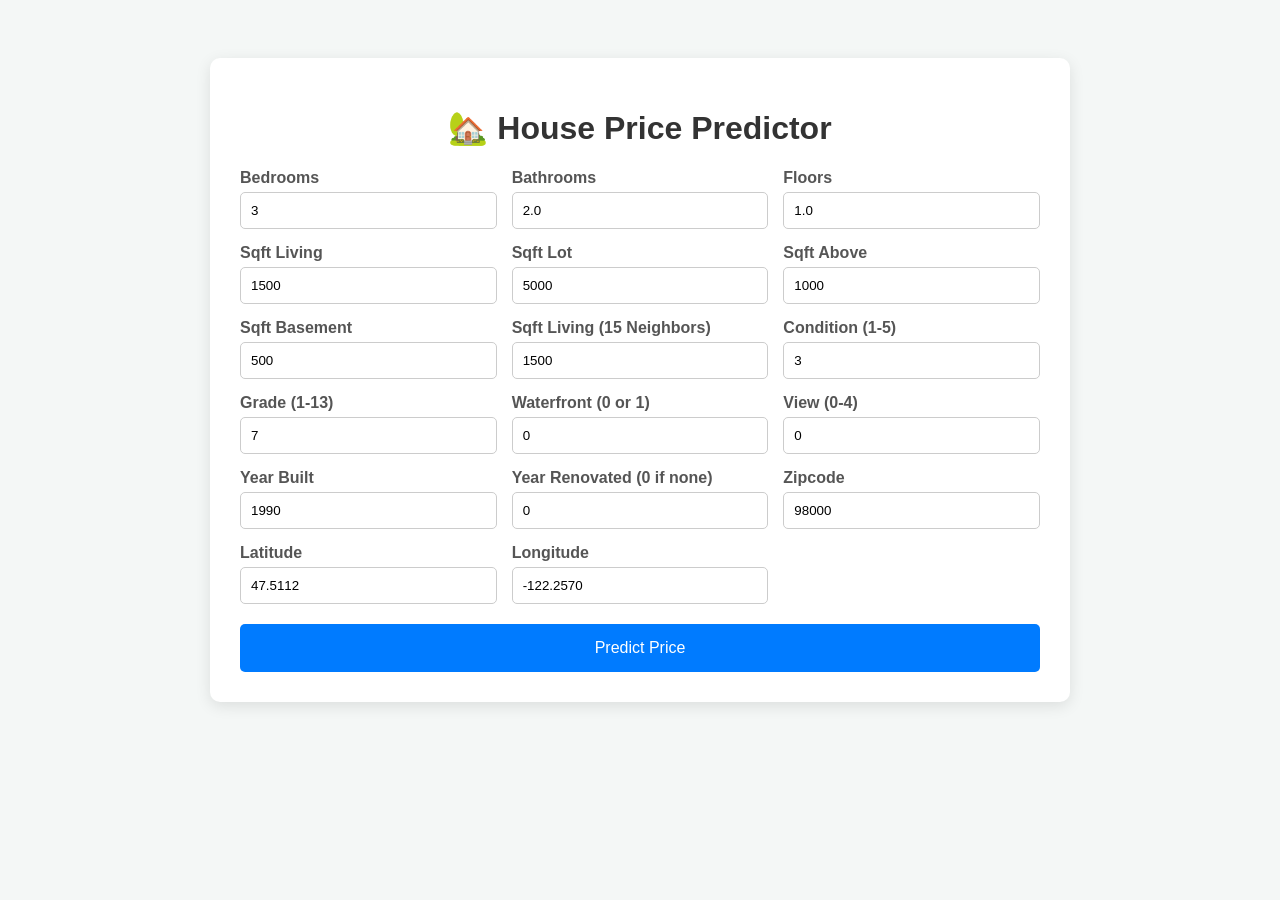
<file: frontend/index.html>
<!DOCTYPE html>
<html lang="en">
<head>
    <meta charset="UTF-8">
    <meta name="viewport" content="width=device-width, initial-scale=1.0">
    <title>Enterprise House Predictor</title>
    <link rel="stylesheet" href="style.css">
</head>
<body>
    <div class="container">
        <h1>🏡 House Price Predictor</h1>
        <form id="predict-form">
            <div class="grid">
                <div class="input-group">
                    <label>Bedrooms</label>
                    <input type="number" id="bedrooms" value="3" required>
                </div>
                <div class="input-group">
                    <label>Bathrooms</label>
                    <input type="number" step="0.25" id="bathrooms" value="2.0" required>
                </div>
                <div class="input-group">
                    <label>Floors</label>
                    <input type="number" step="0.5" id="floors" value="1.0" required>
                </div>

                <div class="input-group">
                    <label>Sqft Living</label>
                    <input type="number" id="sqft_living" value="1500" required>
                </div>
                <div class="input-group">
                    <label>Sqft Lot</label>
                    <input type="number" id="sqft_lot" value="5000" required>
                </div>
                <div class="input-group">
                    <label>Sqft Above</label>
                    <input type="number" id="sqft_above" value="1000" required>
                </div>
                <div class="input-group">
                    <label>Sqft Basement</label>
                    <input type="number" id="sqft_basement" value="500" required>
                </div>
                <div class="input-group">
                    <label>Sqft Living (15 Neighbors)</label>
                    <input type="number" id="sqft_living15" value="1500" required>
                </div>

                <div class="input-group">
                    <label>Condition (1-5)</label>
                    <input type="number" id="condition" value="3" min="1" max="5" required>
                </div>
                <div class="input-group">
                    <label>Grade (1-13)</label>
                    <input type="number" id="grade" value="7" min="1" max="13" required>
                </div>
                <div class="input-group">
                    <label>Waterfront (0 or 1)</label>
                    <input type="number" id="waterfront" value="0" min="0" max="1" required>
                </div>
                <div class="input-group">
                    <label>View (0-4)</label>
                    <input type="number" id="view" value="0" min="0" max="4" required>
                </div>

                <div class="input-group">
                    <label>Year Built</label>
                    <input type="number" id="yr_built" value="1990" required>
                </div>
                <div class="input-group">
                    <label>Year Renovated (0 if none)</label>
                    <input type="number" id="yr_renovated" value="0" required>
                </div>
                <div class="input-group">
                    <label>Zipcode</label>
                    <input type="number" id="zipcode" value="98000" required>
                </div>
                <div class="input-group">
                    <label>Latitude</label>
                    <input type="number" step="0.0001" id="lat" value="47.5112" required>
                </div>
                <div class="input-group">
                    <label>Longitude</label>
                    <input type="number" step="0.0001" id="long" value="-122.2570" required>
                </div>
            </div>

            <button type="submit" id="submit-btn">Predict Price</button>
        </form>
        
        <div id="result" class="hidden">
            <h2>Estimated Price: <span id="price-value"></span></h2>
        </div>
    </div>
    <script src="script.js"></script>
</body>
</html>
</file>
<file: frontend/style.css>
body {
    font-family: 'Segoe UI', Tahoma, Geneva, Verdana, sans-serif;
    background-color: #f4f7f6;
    display: flex;
    justify-content: center;
    padding: 50px;
}
.container {
    background: white;
    padding: 30px;
    border-radius: 10px;
    box-shadow: 0 4px 15px rgba(0,0,0,0.1);
    max-width: 800px;
    width: 100%;
}
h1 { color: #333; text-align: center; }
.grid {
    display: grid;
    grid-template-columns: repeat(auto-fit, minmax(200px, 1fr));
    gap: 15px;
    margin-bottom: 20px;
}
.input-group { display: flex; flex-direction: column; }
label { font-weight: bold; margin-bottom: 5px; color: #555; }
input { padding: 10px; border: 1px solid #ccc; border-radius: 5px; }
button {
    width: 100%;
    padding: 15px;
    background-color: #007bff;
    color: white;
    border: none;
    border-radius: 5px;
    font-size: 16px;
    cursor: pointer;
    transition: background 0.3s;
}
button:hover { background-color: #0056b3; }
.hidden { display: none; }
#result { margin-top: 20px; text-align: center; color: #28a745; }
</file>
